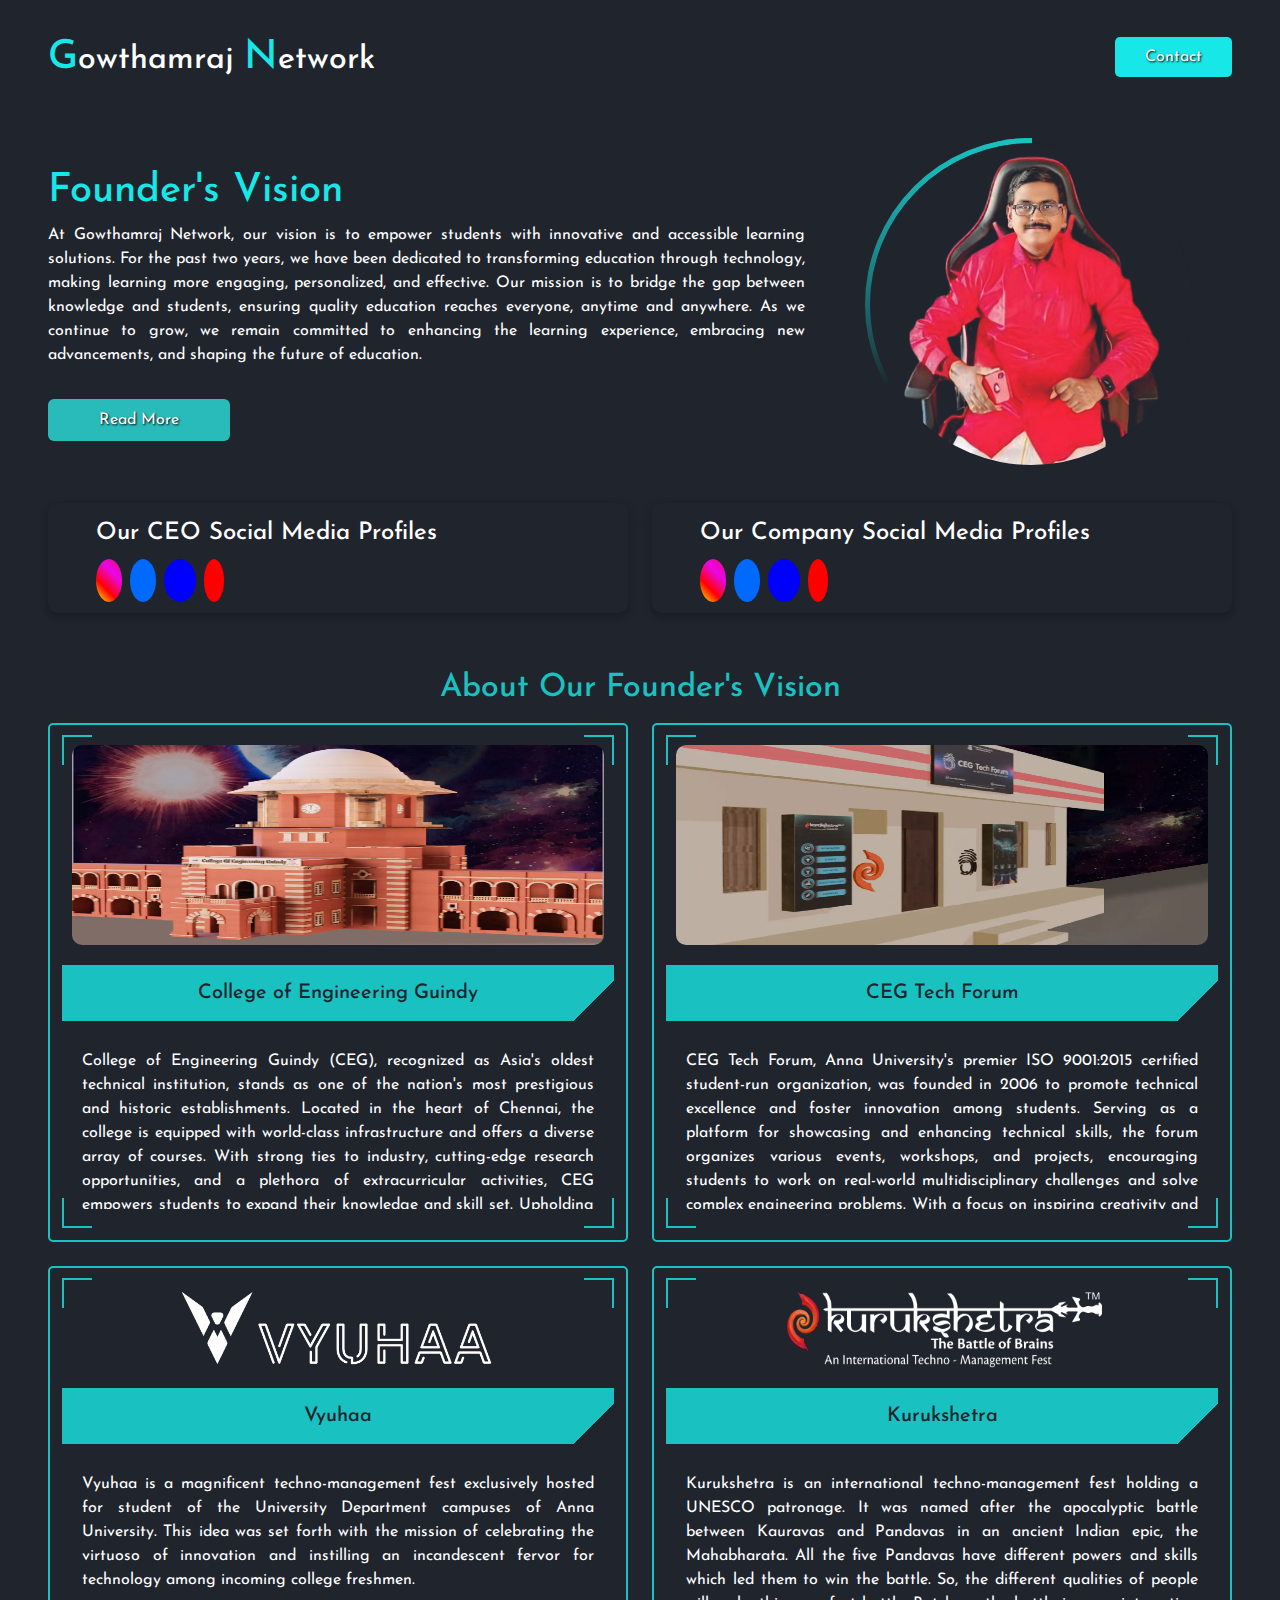
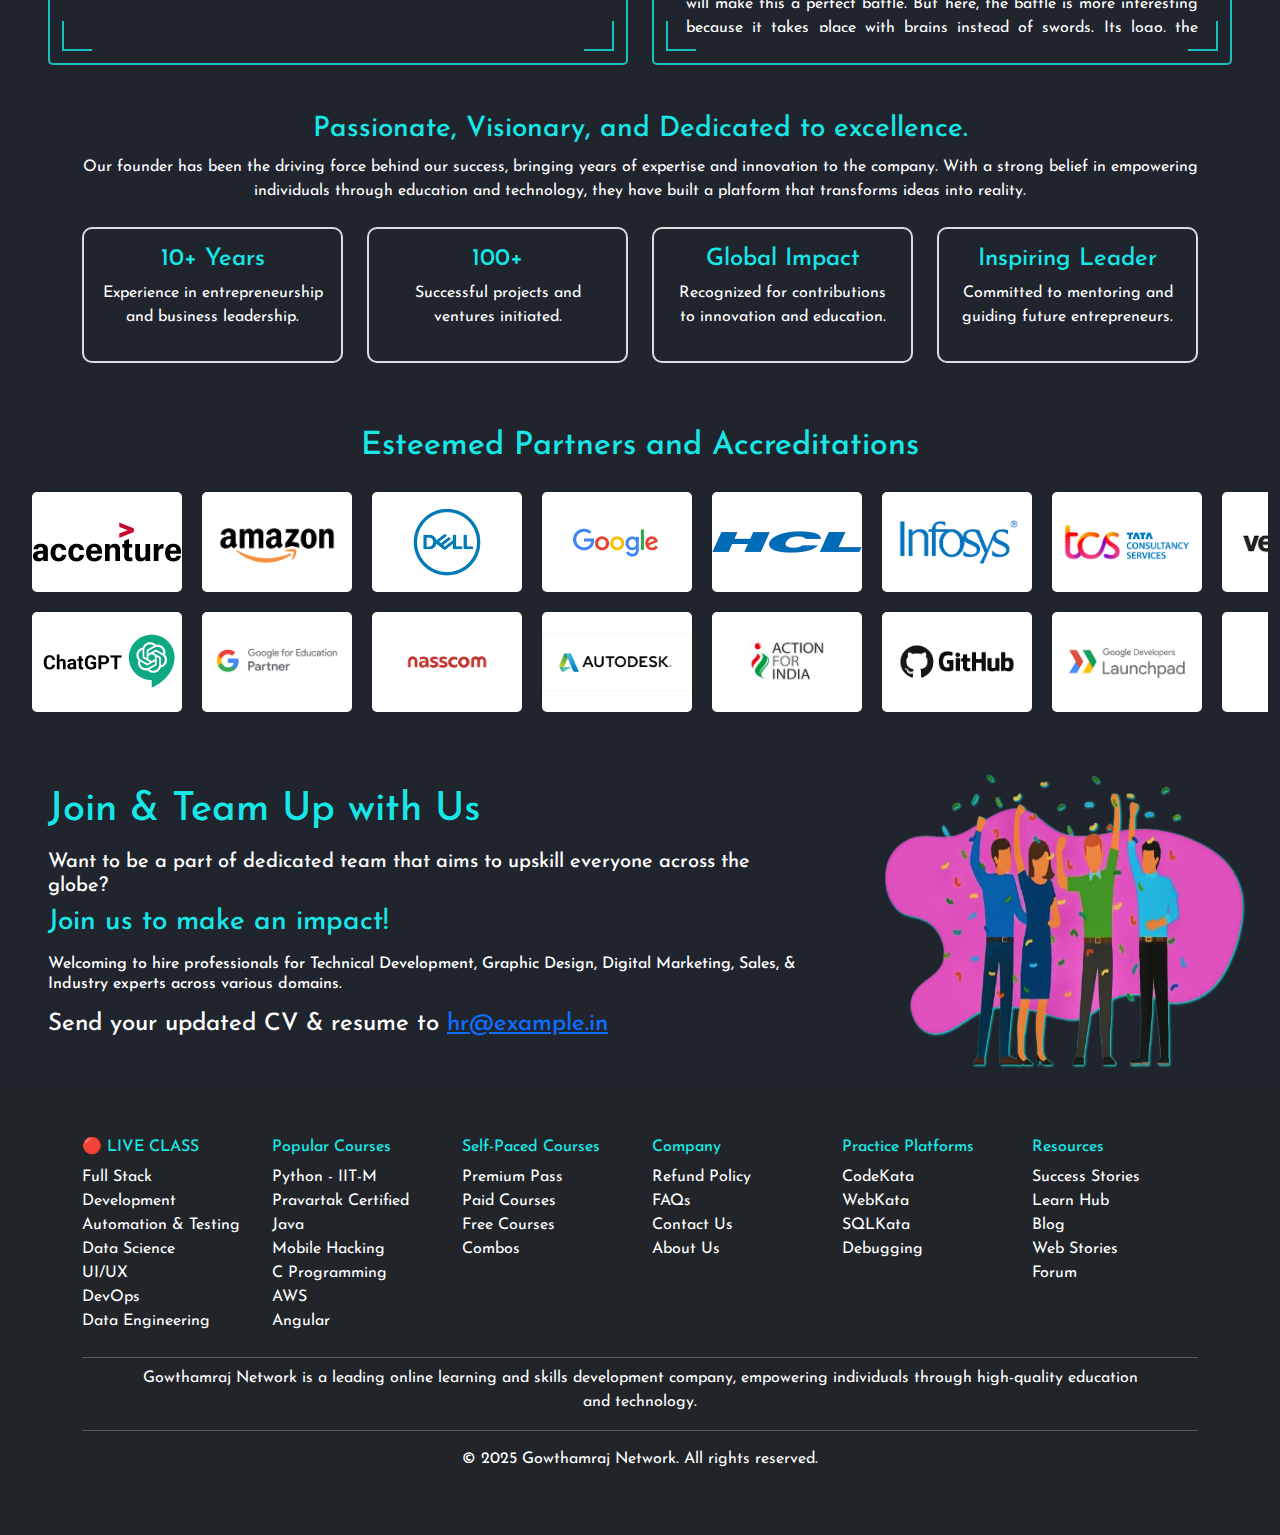
<file: index.html>
<!DOCTYPE html>
<html lang="en">

<head>
    <meta charset="UTF-8">
    <meta name="viewport" content="width=device-width, initial-scale=1.0">
    <title> About CEO </title>

    <!--My css-->
    <link rel="stylesheet" href="css/style.css">

    <!--Google font-->
    <link rel="preconnect" href="https://fonts.googleapis.com">
    <link rel="preconnect" href="https://fonts.gstatic.com" crossorigin>
    <link href="https://fonts.googleapis.com/css2?family=Josefin+Sans:ital,wght@0,100..700;1,100..700&display=swap"
        rel="stylesheet">

    <!--Font Awesome-->
    <link rel="stylesheet" href="https://cdnjs.cloudflare.com/ajax/libs/font-awesome/6.7.1/css/all.min.css"
        integrity="sha512-5Hs3dF2AEPkpNAR7UiOHba+lRSJNeM2ECkwxUIxC1Q/FLycGTbNapWXB4tP889k5T5Ju8fs4b1P5z/iB4nMfSQ=="
        crossorigin="anonymous" referrerpolicy="no-referrer" />

    <!--Bootstrap-->
    <link href="https://cdn.jsdelivr.net/npm/bootstrap@5.3.3/dist/css/bootstrap.min.css" rel="stylesheet"
        integrity="sha384-QWTKZyjpPEjISv5WaRU9OFeRpok6YctnYmDr5pNlyT2bRjXh0JMhjY6hW+ALEwIH" crossorigin="anonymous">
</head>

<body style="background-color: #1f242d;">

    <!-- Navbar -->
    <header>
        <nav class="navbar px-3 px-md-5 py-4">
            <div class="company-name">
                <h2 class="text-white"> <span class="logo-style">G</span>owthamraj <span
                        class="logo-style">N</span>etwork </h2>
            </div>

            <div class="contact-btn">
                <a href="contact.html"> <button type="button"> Contact </button> </a>
            </div>
        </nav>
    </header>

    <!-- Profile -->
    <section class="profile py-4">
        <div class="container-fluid">
            <div class="row">
                <div class="home col-12 col-md-8 px-3 px-md-5" style="align-content: center;">
                    <div class="home-info text-white">
                        <h1 style="color: rgb(24, 231, 231);"> Founder's Vision </h1>
                        <p> At Gowthamraj Network, our vision is to empower students with innovative and accessible
                            learning solutions. For the past two years, we have been dedicated to transforming education
                            through technology, making learning more engaging, personalized, and effective. Our mission
                            is to bridge the gap between knowledge and students, ensuring quality education reaches
                            everyone, anytime and anywhere. As we continue to grow, we remain committed to enhancing the
                            learning experience, embracing new advancements, and shaping the future of education. </p>
                        <a href="#"> <button class="btn text-white me-4 mt-3"
                                style="background-color: rgb(41, 186, 186); text-shadow: 1px 1px 2px black; padding: 8px 50px;"
                                type="button"> Read More </button> </a>
                        <!--
                        <div class="social-icons text-white py-4 mt-2">
                            <a href="https://www.instagram.com/gowthamraj_network/"> <i
                                    class="fa-brands fa-instagram pe-4"></i> </a>
                            <a href="https://www.linkedin.com/company/gowthamrajnetwork/"> <i
                                    class="fa-brands fa-linkedin-in pe-4"></i> </a>
                            <a href="https://www.facebook.com/gowthamrajnetwork"> <i
                                    class="fa-brands fa-facebook pe-4"></i> </a>
                            <a href="https://www.youtube.com/@GOWTHAMRAJNETWORK"> <i class="fa-brands fa-youtube"></i>
                            </a>
                        </div>
                        -->
                    </div>
                </div>

                <div class="home-img col-12 col-md-4">
                    <div class="img-box">
                        <div class="img-item">
                            <img src="img/ceo.png" alt="">
                        </div>
                    </div>
                </div>
            </div>
        </div>
    </section>

    <!-- Social Icon -->
    <section class="mx-3 mx-md-5">
        <div class="row">
            <div class="col-12 col-md-6">
                <div class="our-social-media p-3 ps-3 ps-md-5 my-2">
                    <h4 style="color: #fff;"> Our CEO Social Media Profiles </h4>
                    <div class="social-icons pt-2">
                        <a href="https://www.instagram.com/gowthamraj_ceg/"> <i class="fa-brands fa-instagram me-2"
                                style="background: linear-gradient( 45deg, yellow, red, rgb(233, 6, 233), rgb(243, 8, 117));"></i>
                        </a>
                        <a href="https://in.linkedin.com/in/gowthamrajceg"> <i class="fa-brands fa-linkedin-in me-2"
                                style="background-color: rgb(0, 106, 255);"></i>
                        </a>
                        <a href="https://www.facebook.com/gowthamrajceg"> <i class="fa-brands fa-facebook-f me-2"
                                style="background-color: blue; padding: 10px 16px;"></i> </a>
                        <a href="https://www.youtube.com/@GOWTHAMRAJNETWORK"> <i class="fa-brands fa-youtube me-2"
                                style="background-color: red; padding: 10px 10px;"></i>
                        </a>
                    </div>
                </div>
            </div>

            <div class="col-12 col-md-6">
                <div class="our-social-media p-3 ps-3 ps-md-5 my-2">
                    <h4 style="color: #fff;"> Our Company Social Media Profiles </h4>
                    <div class="social-icons pt-2">
                        <a href="https://www.instagram.com/gowthamraj_network/"> <i class="fa-brands fa-instagram me-2"
                                style="background: linear-gradient( 45deg, yellow, red, rgb(233, 6, 233), rgb(243, 8, 117));"></i>
                        </a>
                        <a href="https://www.linkedin.com/company/gowthamrajnetwork/"> <i class="fa-brands fa-linkedin-in me-2"
                                style="background-color: rgb(0, 106, 255);"></i>
                        </a>
                        <a href="https://www.facebook.com/gowthamrajnetwork"> <i class="fa-brands fa-facebook-f me-2"
                                style="background-color: blue; padding: 10px 16px;"></i> </a>
                        <a href="https://www.youtube.com/@GOWTHAMRAJNETWORK"> <i class="fa-brands fa-youtube me-2"
                                style="background-color: red; padding: 10px 10px;"></i>
                        </a>
                    </div>
                </div>
            </div>
        </div>
    </section>

    <!-- Founder Details Section -->
    <section class="founder-section mx-2 mx-md-5 p-2 p-md-0 mt-3 mt-md-5">
        <h2 class="text-center" style="color: rgb(26, 193, 193);"> About Our Founder's Vision </h2>
        <div class="row gx-4 gy-4 pt-2"> <!-- Added gap for spacing -->
            <div class="col-12 col-md-6">
                <div class="founder-details-box">
                    <div class="details-img">
                        <img src="img/About-img(1).jpg" alt="" style="width: 100%;height: 200px;">
                    </div>

                    <div class="founder-details text-white">
                        <div class="founder-details-title">
                            <div class="box-title">
                                <h5 class="text-center py-3"> College of Engineering Guindy </h5>
                            </div>

                            <div class="FDT-design-box"> </div>
                        </div>

                        <p> College of Engineering Guindy (CEG), recognized as Asia's oldest technical institution,
                            stands as one of the nation's most prestigious and historic establishments. Located in the
                            heart of Chennai, the college is equipped with world-class infrastructure and offers a
                            diverse array of courses. With strong ties to industry, cutting-edge research opportunities,
                            and a plethora of extracurricular activities, CEG empowers students to expand their
                            knowledge and skill set. Upholding its legacy, the institution continues to nurture aspiring
                            engineers and scholars, transforming them into highly skilled professionals. </p>
                    </div>
                </div>
            </div>

            <div class="col-12 col-md-6">
                <div class="founder-details-box">
                    <div class="details-img">
                        <img src="img/About-img(4).webp" alt="" style="width: 100%;height: 200px;">
                    </div>

                    <div class="founder-details text-white">
                        <div class="founder-details-title">
                            <div class="box-title">
                                <h5 class="text-center py-3"> CEG Tech Forum </h5>
                            </div>

                            <div class="FDT-design-box"> </div>
                        </div>

                        <p> CEG Tech Forum, Anna University's premier ISO 9001:2015 certified student-run organization,
                            was founded in 2006 to promote technical excellence and foster innovation among students.
                            Serving as a platform for showcasing and enhancing technical skills, the forum organizes
                            various events, workshops, and projects, encouraging students to work on real-world
                            multidisciplinary challenges and solve complex engineering problems. With a focus on
                            inspiring creativity and collaboration, the forum connects students with experts in the
                            field, enabling networking and career growth in engineering and technology. Its unparalleled
                            standards and initiatives make it a cornerstone of technological advancement within the CEG
                            community. </p>
                    </div>
                </div>
            </div>

            <div class="col-12 col-md-6">
                <div class="founder-details-box">
                    <div class="details-img">
                        <img src="img/About-img(3).webp" alt="">
                    </div>
                    <div class="founder-details text-white">
                        <div class="founder-details-title">
                            <div class="box-title">
                                <h5 class="text-center py-3"> Vyuhaa </h5>
                            </div>

                            <div class="FDT-design-box"> </div>
                        </div>

                        <p> Vyuhaa is a magnificent techno-management fest exclusively hosted for student of the
                            University Department campuses of Anna University. This idea was set forth with the mission
                            of celebrating the virtuoso of innovation and instilling an incandescent fervor for
                            technology among incoming college freshmen.</p>
                    </div>
                </div>
            </div>

            <div class="col-12 col-md-6">
                <div class="founder-details-box">
                    <div class="details-img">
                        <img src="img/About-img(2).webp" alt="">
                    </div>
                    <div class="founder-details text-white">
                        <div class="founder-details-title">
                            <div class="box-title">
                                <h5 class="text-center py-3"> Kurukshetra </h5>
                            </div>

                            <div class="FDT-design-box"> </div>
                        </div>

                        <p> Kurukshetra is an international techno-management fest holding a UNESCO patronage. It was
                            named after the apocalyptic battle between Kauravas and Pandavas in an ancient Indian epic,
                            the Mahabharata. All the five Pandavas have different powers and skills which led them to
                            win the battle. So, the different qualities of people will make this a perfect battle. But
                            here, the battle is more interesting because it takes place with brains instead of swords.
                            Its logo, the Cyclotron, symbolizes the celebration of the indomitable spirit of engineering
                            and innovation. That was the battle fought with immense physical powers to conquer the
                            territory but this is the battle of cognitive skills to win the tech world from which the
                            tagline 'The Battle of Brains' was derived.</p>
                    </div>
                </div>
            </div>
        </div>
    </section>

    <!-- Achievement -->
    <section class="container mt-5">

        <div class="text-center">
            <h3 style="color: rgb(24, 231, 231);">Passionate, Visionary, and Dedicated to excellence.</h3>
            <p class="text-white">Our founder has been the driving force behind our success, bringing years of expertise
                and innovation
                to the company. With a strong belief in empowering individuals through education and technology,
                they have built a platform that transforms ideas into reality.</p>
        </div>

        <div class="row text-center mt-4">
            <div class="col-md-3">
                <div class="p-3 mb-3" style="border:2px solid gainsboro; border-radius: 10px;">
                    <h4 style="color: rgb(24, 231, 231)"> 10+ Years </h4>
                    <p class="text-white">Experience in entrepreneurship and business leadership.</p>
                </div>
            </div>
            <div class="col-md-3">
                <div class="p-3 mb-3" style="border:2px solid gainsboro; border-radius: 10px;">
                    <h4 style="color: rgb(24, 231, 231)"> 100+ </h4>
                    <p class="text-white">Successful projects and ventures initiated.</p>
                </div>
            </div>
            <div class="col-md-3">
                <div class="p-3 mb-3" style="border:2px solid gainsboro; border-radius: 10px;">
                    <h4 style="color: rgb(24, 231, 231)"> Global Impact </h4>
                    <p class="text-white">Recognized for contributions to innovation and education.</p>
                </div>
            </div>
            <div class="col-md-3">
                <div class="p-3 mb-3" style="border:2px solid gainsboro; border-radius: 10px;">
                    <h4 style="color: rgb(24, 231, 231)"> Inspiring Leader </h4>
                    <p class="text-white">Committed to mentoring and guiding future entrepreneurs.</p>
                </div>
            </div>
        </div>
    </section>

    <!-- Partners and Accreditations -->
    <section class="container-fluid mt-5">
        <h2 class="text-center my-3" style="color: rgb(24, 231, 231);">Esteemed Partners and Accreditations</h2>

        <!-- First Row - Left Scroll -->
        <div class="slider-container">
            <div class="slider">
                <img src="img/partner-company-logo (1).png" alt="Partner 1">
                <img src="img/partner-company-logo (2).png" alt="Partner 2">
                <img src="img/partner-company-logo (3).png" alt="Partner 3">
                <img src="img/partner-company-logo (4).png" alt="Partner 4">
                <img src="img/partner-company-logo (5).png" alt="Partner 5">

                <!-- Duplicate for seamless scrolling -->
                <img src="img/partner-company-logo (6).png" alt="Partner 6">
                <img src="img/partner-company-logo (7).png" alt="Partner 7">
                <img src="img/partner-company-logo (8).png" alt="Partner 8">
                <img src="img/partner-company-logo (9).png" alt="Partner 9">
                <img src="img/partner-company-logo (10).png" alt="Partner 10">
            </div>
        </div>

        <!-- Second Row - Right Scroll -->
        <div class="slider-container">
            <div class="slider reverse">
                <img src="img/partner-company-logo (11).png" alt="Partner 1">
                <img src="img/partner-company-logo (12).png" alt="Partner 2">
                <img src="img/partner-company-logo (13).png" alt="Partner 3">
                <img src="img/partner-company-logo (14).png" alt="Partner 4">
                <img src="img/partner-company-logo (15).jpg" alt="Partner 5">

                <!-- Duplicate for seamless scrolling -->
                <img src="img/partner-company-logo (16).png" alt="Partner 6">
                <img src="img/partner-company-logo (17).png" alt="Partner 7">
                <img src="img/partner-company-logo (18).png" alt="Partner 8">
                <img src="img/partner-company-logo (19).jpg" alt="Partner 9">
                <img src="img/partner-company-logo (20).png" alt="Partner 10">
            </div>
        </div>

    </section>

    <!-- Join Team -->
    <section class="join-team mt-5">
        <div class="join-team-details px-3 px-md-5 py-3">
            <h1 style="color: rgb(24, 231, 231);"> Join & Team Up with Us </h1>
            <h5 class="text-white pt-2"> Want to be a part of dedicated team that aims to upskill everyone across the
                globe? </h5>
            <h3 style="color: rgb(24, 231, 231);"> Join us to make an impact! </h3>
            <h6 class="text-white pt-2"> Welcoming to hire professionals for Technical Development, Graphic Design,
                Digital Marketing, Sales, & Industry experts across various domains. </h6>
            <h4 class="text-white pt-2"> Send your updated CV & resume to <a href="#"> hr@example.in </a> </h4>
        </div>

        <div class="team-img">
            <img src="img/join-team.png" alt="team image">
        </div>
    </section>


    <!-- Founder Page Footer Section -->
    <footer class="bg-dark text-white py-5">
        <div class="container">
            <!-- Landscape mode -->
            <div class="row d-none d-md-flex">
                <div class="col-md-2">
                    <h6 class="text-cyan" style="color: rgb(24, 231, 231);">🔴 LIVE CLASS</h6>
                    <ul class="list-unstyled text-white">
                        <li>Full Stack Development</li>
                        <li>Automation & Testing</li>
                        <li>Data Science</li>
                        <li>UI/UX</li>
                        <li>DevOps</li>
                        <li>Data Engineering</li>
                    </ul>
                </div>
                <div class="col-md-2">
                    <h6 class="text-cyan" style="color: rgb(24, 231, 231);">Popular Courses</h6>
                    <ul class="list-unstyled text-white">
                        <li>Python - IIT-M Pravartak Certified</li>
                        <li>Java</li>
                        <li>Mobile Hacking</li>
                        <li>C Programming</li>
                        <li>AWS</li>
                        <li>Angular</li>
                    </ul>
                </div>
                <div class="col-md-2">
                    <h6 class="text-cyan" style="color: rgb(24, 231, 231);">Self-Paced Courses</h6>
                    <ul class="list-unstyled text-white">
                        <li>Premium Pass</li>
                        <li>Paid Courses</li>
                        <li>Free Courses</li>
                        <li>Combos</li>
                    </ul>
                </div>
                <div class="col-md-2">
                    <h6 class="text-cyan" style="color: rgb(24, 231, 231);"> Company </h6>
                    <ul class="list-unstyled text-white">
                        <li> Refund Policy </li>
                        <li> FAQs </li>
                        <li> Contact Us </li>
                        <li> About Us</li>
                    </ul>
                </div>
                <div class="col-md-2">
                    <h6 class="text-cyan" style="color: rgb(24, 231, 231);">Practice Platforms</h6>
                    <ul class="list-unstyled text-white">
                        <li>CodeKata</li>
                        <li>WebKata</li>
                        <li>SQLKata</li>
                        <li>Debugging</li>
                    </ul>
                </div>
                <div class="col-md-2">
                    <h6 class="text-cyan" style="color: rgb(24, 231, 231);">Resources</h6>
                    <ul class="list-unstyled text-white">
                        <li>Success Stories</li>
                        <li>Learn Hub</li>
                        <li>Blog</li>
                        <li>Web Stories</li>
                        <li>Forum</li>
                    </ul>
                </div>
            </div>

            <!-- Portrait mode -->
            <div class="row d-md-none">
                <div class="col-12">

                    <div class="footer-option px-4 toggle-menu d-flex justify-content-between"
                        style="color: rgb(24, 231, 231);">
                        <h6 class="text-cyan">🔴 LIVE CLASS</h6>
                        <i class="fas fa-chevron-down"></i>
                    </div>
                    <ul class="list-unstyled px-4 text-white d-none">
                        <li>Full Stack Development</li>
                        <li>Automation & Testing</li>
                        <li>Data Science</li>
                        <li>UI/UX</li>
                        <li>DevOps</li>
                        <li>Data Engineering</li>
                    </ul>
                    <hr class="my-2 mx-3 border-light">

                    <div class="footer-option px-4 toggle-menu d-flex justify-content-between"
                        style="color: rgb(24, 231, 231);">
                        <h6 class="text-cyan"> Popular Courses </h6>
                        <i class="fas fa-chevron-down"></i>
                    </div>
                    <ul class="list-unstyled px-4 text-white d-none">
                        <li>Python - IIT-M Pravartak Certified</li>
                        <li>Java</li>
                        <li>Mobile Hacking</li>
                        <li>C Programming</li>
                        <li>AWS</li>
                        <li>Angular</li>
                    </ul>
                    <hr class="my-2 mx-3 border-light">

                    <div class="footer-option px-4 toggle-menu d-flex justify-content-between"
                        style="color: rgb(24, 231, 231);">
                        <h6 class="text-cyan"> Self-Paced Courses </h6>
                        <i class="fas fa-chevron-down"></i>
                    </div>
                    <ul class="list-unstyled px-4 text-white d-none">
                        <li>Premium Pass</li>
                        <li>Paid Courses</li>
                        <li>Free Courses</li>
                        <li>Combos</li>
                    </ul>
                    <hr class="my-2 mx-3 border-light">

                    <div class="footer-option px-4 toggle-menu d-flex justify-content-between"
                        style="color: rgb(24, 231, 231);">
                        <h6 class="text-cyan"> Company </h6>
                        <i class="fas fa-chevron-down"></i>
                    </div>
                    <ul class="list-unstyled px-4 text-white d-none">
                        <li> Refund Policy </li>
                        <li> FAQs </li>
                        <li> Contact Us </li>
                        <li> About Us</li>
                    </ul>
                    <hr class="my-2 mx-3 border-light">

                    <div class="footer-option px-4 toggle-menu d-flex justify-content-between"
                        style="color: rgb(24, 231, 231);">
                        <h6 class="text-cyan"> Practice Platforms </h6>
                        <i class="fas fa-chevron-down"></i>
                    </div>
                    <ul class="list-unstyled px-4 text-white d-none">
                        <li>CodeKata</li>
                        <li>WebKata</li>
                        <li>SQLKata</li>
                        <li>Debugging</li>
                    </ul>
                    <hr class="my-2 mx-3 border-light">

                    <div class="footer-option px-4 toggle-menu d-flex justify-content-between"
                        style="color: rgb(24, 231, 231);">
                        <h6 class="text-cyan"> Resources </h6>
                        <i class="fas fa-chevron-down"></i>
                    </div>
                    <ul class="list-unstyled px-4 text-white d-none">
                        <li>Success Stories</li>
                        <li>Learn Hub</li>
                        <li>Blog</li>
                        <li>Web Stories</li>
                        <li>Forum</li>
                    </ul>
                </div>
            </div>

            <hr class="my-2 border-light">

            <div class="row text-center">
                <div class="col-md-12">
                    <p class="text-white px-0 px-md-5">Gowthamraj Network is a leading online learning and skills
                        development
                        company, empowering individuals through high-quality education and technology.</p>

                    <!--
                    <p class="pt-2"> Follow us on</p>
                    <div class="social-icons text-white mt-2">
                        <a href="https://www.instagram.com/gowthamraj_network/" style="text-decoration: none;"> <i
                                class="fa-brands fa-instagram pe-4"></i> </a>
                        <a href="https://www.linkedin.com/company/gowthamrajnetwork/"> <i
                                class="fa-brands fa-linkedin-in pe-4"></i> </a>
                        <a href="https://www.facebook.com/gowthamrajnetwork"> <i class="fa-brands fa-facebook pe-4"></i>
                        </a>
                        <a href="https://www.youtube.com/@GOWTHAMRAJNETWORK"> <i class="fa-brands fa-youtube"></i> </a>
                    </div>
                    -->

                    <hr class="my-2 border-light">

                    <p class="text-white pt-2">&copy; 2025 Gowthamraj Network. All rights reserved.</p>
                </div>
            </div>
        </div>
    </footer>

    <script>
        document.querySelectorAll('.toggle-menu').forEach(function (heading) {
            heading.addEventListener('click', function () {
                let list = this.nextElementSibling;
                if (list.classList.contains('d-none')) {
                    list.classList.remove('d-none');
                } else {
                    list.classList.add('d-none');
                }
            });
        });
    </script>
    <script src="https://cdn.jsdelivr.net/npm/bootstrap@5.3.3/dist/js/bootstrap.bundle.min.js"
        integrity="sha384-YvpcrYf0tY3lHB60NNkmXc5s9fDVZLESaAA55NDzOxhy9GkcIdslK1eN7N6jIeHz"
        crossorigin="anonymous"></script>
</body>

</html>
</file>
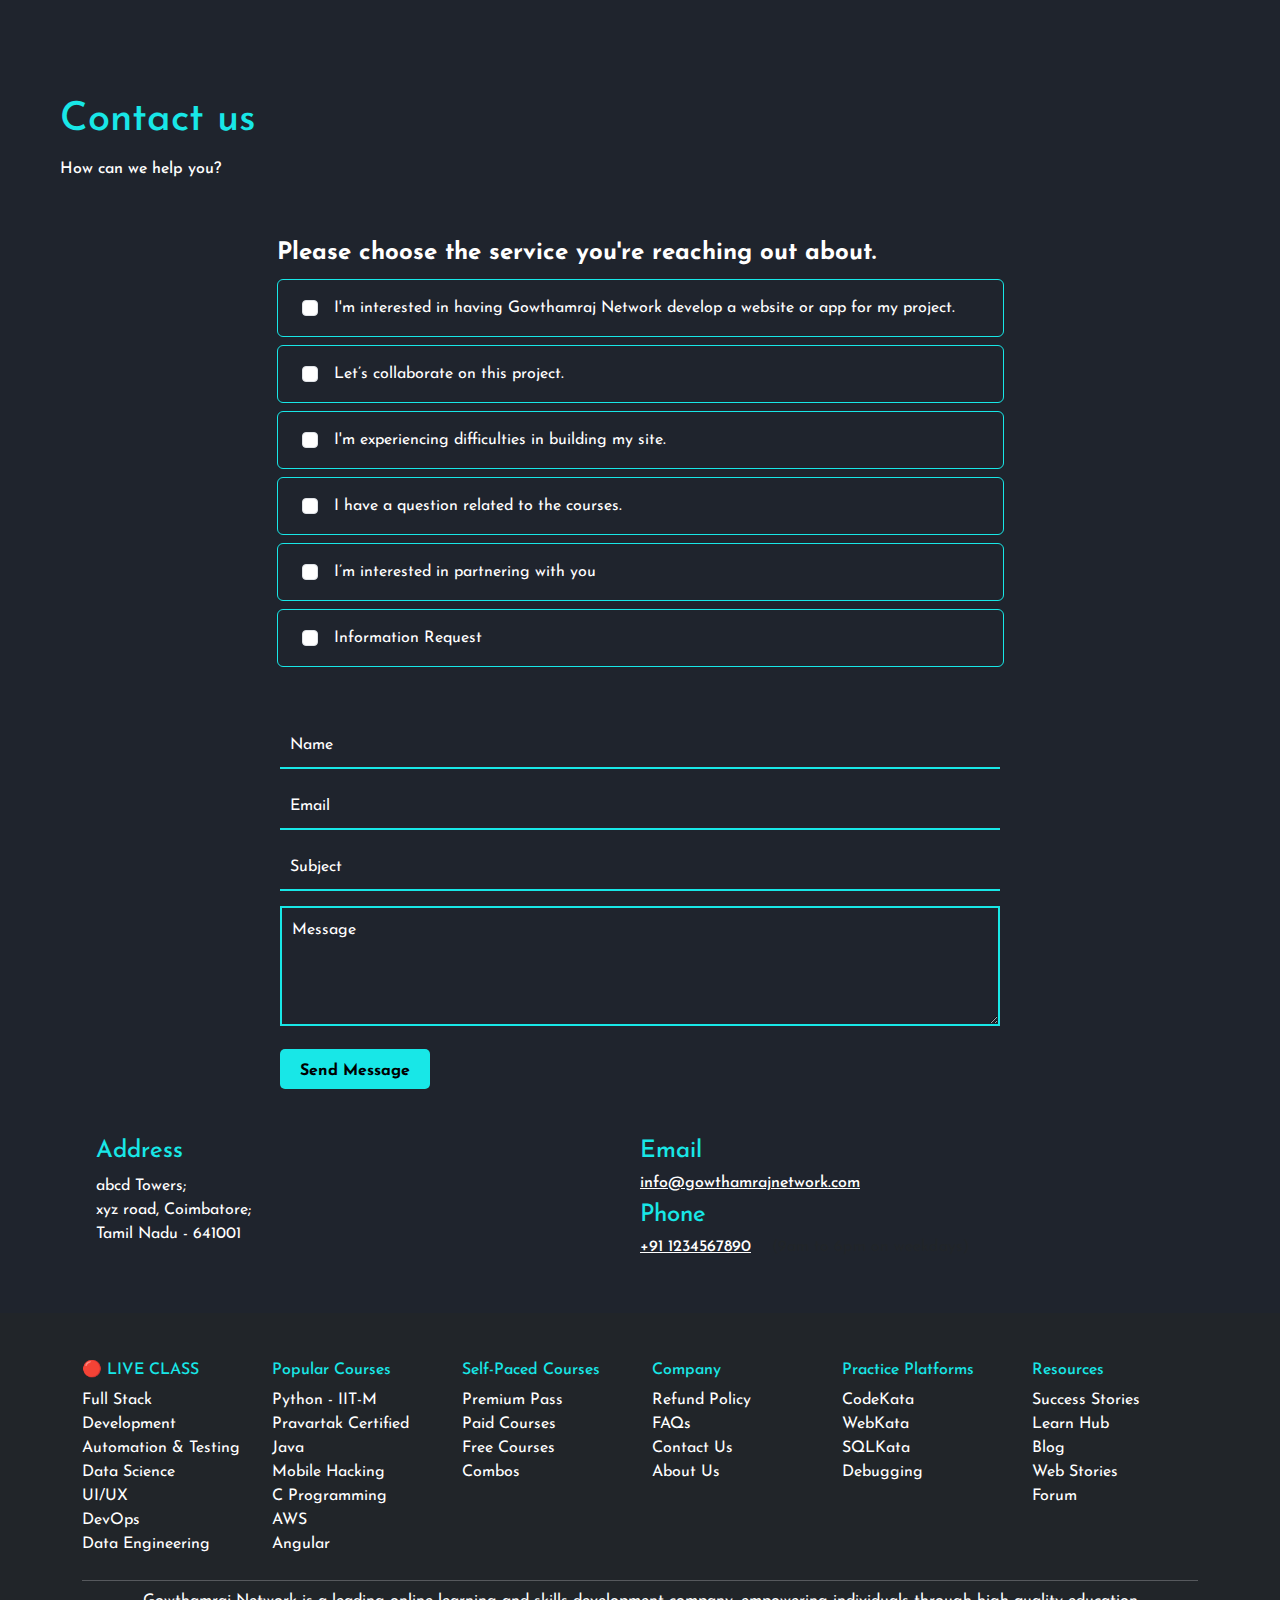
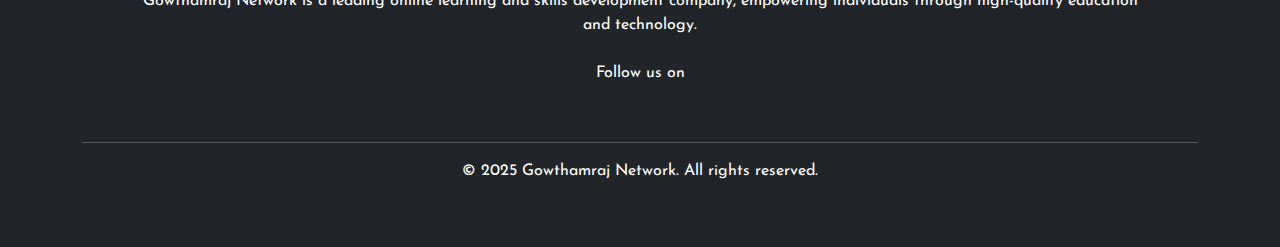
<file: contact.html>
<!DOCTYPE html>
<html lang="en">

<head>
    <meta charset="UTF-8">
    <meta name="viewport" content="width=device-width, initial-scale=1.0">
    <title> Contact </title>

    <!--My css-->
    <link rel="stylesheet" href="css/contact.css">
    <link rel="stylesheet" href="css/style.css">

    <!--Google font-->
    <link rel="preconnect" href="https://fonts.googleapis.com">
    <link rel="preconnect" href="https://fonts.gstatic.com" crossorigin>
    <link href="https://fonts.googleapis.com/css2?family=Josefin+Sans:ital,wght@0,100..700;1,100..700&display=swap"
        rel="stylesheet">

    <!--Font Awesome-->
    <link rel="stylesheet" href="https://cdnjs.cloudflare.com/ajax/libs/font-awesome/6.7.1/css/all.min.css"
        integrity="sha512-5Hs3dF2AEPkpNAR7UiOHba+lRSJNeM2ECkwxUIxC1Q/FLycGTbNapWXB4tP889k5T5Ju8fs4b1P5z/iB4nMfSQ=="
        crossorigin="anonymous" referrerpolicy="no-referrer" />

    <!--Bootstrap-->
    <link href="https://cdn.jsdelivr.net/npm/bootstrap@5.3.3/dist/css/bootstrap.min.css" rel="stylesheet"
        integrity="sha384-QWTKZyjpPEjISv5WaRU9OFeRpok6YctnYmDr5pNlyT2bRjXh0JMhjY6hW+ALEwIH" crossorigin="anonymous">
</head>

<body style="background-color: #1f242d;">

    <section class="contact-us p-3 p-md-5">
        <div class="container-fluid pt-5">
            <h1 style="color: rgb(24, 231, 231);"> Contact us</h1>
            <h6 class="pt-2 text-white"> How can we help you? </h6>
        </div>
    </section>

    <!--  Select service -->
    <section class="select-service-box pb-4">
        <div class="container">
            <form action="" method="">

                <legend class="text-white mb-2"> Please choose the service you're reaching out about. </legend>

                <!-- Checkbox Option 1 -->
                <div class="form-check px-5 py-3 mb-2 rounded">
                    <input class="form-check-input" type="checkbox" id="checkbox1">
                    <label class="form-check-label ps-2 text-white" for="checkbox1"> I'm interested in having Gowthamraj
                        Network develop a website or app for my project. </label>
                </div>

                <!-- Checkbox Option 2 -->
                <div class="form-check px-5 py-3 mb-2 rounded">
                    <input class="form-check-input" type="checkbox" id="checkbox2">
                    <label class="form-check-label ps-2 text-white" for="checkbox2"> Let’s collaborate on this project.
                    </label>
                </div>

                <!-- Checkbox Option 3 -->
                <div class="form-check px-5 py-3 mb-2 rounded">
                    <input class="form-check-input" type="checkbox" id="checkbox3">
                    <label class="form-check-label ps-2 text-white" for="checkbox3"> I'm experiencing difficulties in
                        building my site. </label>
                </div>

                <!-- Checkbox Option 4 -->
                <div class="form-check px-5 py-3 mb-2 rounded">
                    <input class="form-check-input" type="checkbox" id="checkbox4">
                    <label class="form-check-label ps-2 text-white" for="checkbox4">I have a question related to the
                        courses.</label>
                </div>

                <!-- Checkbox Option 5 -->
                <div class="form-check px-5 py-3 mb-2 rounded">
                    <input class="form-check-input" type="checkbox" id="checkbox5">
                    <label class="form-check-label ps-2 text-white" for="checkbox5">I’m interested in partnering with
                        you</label>
                </div>

                <!-- Checkbox Option 6 -->
                <div class="form-check px-5 py-3 mb-2 rounded">
                    <input class="form-check-input" type="checkbox" id="checkbox5">
                    <label class="form-check-label ps-2 text-white" for="checkbox6"> Information Request </label>
                </div>

            </form>
        </div>

        <!--<button type="button" class="btn-submit my-3 ms-3"> Sumbit </button>-->
    </section>

    <!--User Details-->
    <div class="container mt-4">
        <div class="contact-form">
            <form>
                <div class="form-group">
                    <input class="user-details" type="text" id="first-name" placeholder="Name" required>
                </div>

                <div class="form-group">
                    <input class="user-details" type="email" id="email" placeholder="Email" required>
                </div>

                <div class="form-group">
                    <input class="user-details" type="text" id="subject" placeholder="Subject" required>
                </div>

                <div class="form-group">
                    <textarea id="message" rows="4" placeholder="Message" required></textarea>
                </div>

                <button type="submit">Send Message</button>
            </form>
        </div>
    </div>

    <!-- company address -->
    <div class="company-address px-3 px-md-5 py-5">
        <div class="container-fluid row">
            <div class="col-12 col-md-6 ps-3 ps-md-5">
                <h4 style="color: rgb(24, 231, 231);"> Address </h4>
                <p class="text-white"> abcd Towers; <br>
                    xyz road, Coimbatore; <br>
                    Tamil Nadu - 641001
                </p>
            </div>

            <div class="col-12 col-md-6">
                <h4 style="color: rgb(24, 231, 231);"> Email</h4>
                <h6> <a href="#" class="text-white">info@gowthamrajnetwork.com </a> </h6>
                <h4 style="color: rgb(24, 231, 231);"> Phone</h4>
                <h6> <a href="#" class="pe-3 text-white"> +91 1234567890</a> (9am to 6pm on weekdays) </h6>
            </div>
        </div>
    </div>

    <!-- Founder Page Footer Section -->
    <footer class="bg-dark text-white py-5">
        <div class="container">
            <!-- Landscape mode -->
            <div class="row d-none d-md-flex">
                <div class="col-md-2">
                    <h6 class="text-cyan" style="color: rgb(24, 231, 231);">🔴 LIVE CLASS</h6>
                    <ul class="list-unstyled text-white">
                        <li>Full Stack Development</li>
                        <li>Automation & Testing</li>
                        <li>Data Science</li>
                        <li>UI/UX</li>
                        <li>DevOps</li>
                        <li>Data Engineering</li>
                    </ul>
                </div>
                <div class="col-md-2">
                    <h6 class="text-cyan" style="color: rgb(24, 231, 231);">Popular Courses</h6>
                    <ul class="list-unstyled text-white">
                        <li>Python - IIT-M Pravartak Certified</li>
                        <li>Java</li>
                        <li>Mobile Hacking</li>
                        <li>C Programming</li>
                        <li>AWS</li>
                        <li>Angular</li>
                    </ul>
                </div>
                <div class="col-md-2">
                    <h6 class="text-cyan" style="color: rgb(24, 231, 231);">Self-Paced Courses</h6>
                    <ul class="list-unstyled text-white">
                        <li>Premium Pass</li>
                        <li>Paid Courses</li>
                        <li>Free Courses</li>
                        <li>Combos</li>
                    </ul>
                </div>
                <div class="col-md-2">
                    <h6 class="text-cyan" style="color: rgb(24, 231, 231);"> Company </h6>
                    <ul class="list-unstyled text-white">
                        <li> Refund Policy </li>
                        <li> FAQs </li>
                        <li> Contact Us </li>
                        <li> About Us</li>
                    </ul>
                </div>
                <div class="col-md-2">
                    <h6 class="text-cyan" style="color: rgb(24, 231, 231);">Practice Platforms</h6>
                    <ul class="list-unstyled text-white">
                        <li>CodeKata</li>
                        <li>WebKata</li>
                        <li>SQLKata</li>
                        <li>Debugging</li>
                    </ul>
                </div>
                <div class="col-md-2">
                    <h6 class="text-cyan" style="color: rgb(24, 231, 231);">Resources</h6>
                    <ul class="list-unstyled text-white">
                        <li>Success Stories</li>
                        <li>Learn Hub</li>
                        <li>Blog</li>
                        <li>Web Stories</li>
                        <li>Forum</li>
                    </ul>
                </div>
            </div>

            <!-- Portrait mode -->
            <div class="row d-md-none">
                <div class="col-12">

                    <div class="footer-option px-4 toggle-menu d-flex justify-content-between"
                        style="color: rgb(24, 231, 231);">
                        <h6 class="text-cyan">🔴 LIVE CLASS</h6>
                        <i class="fas fa-chevron-down"></i>
                    </div>
                    <ul class="list-unstyled px-4 text-white d-none">
                        <li>Full Stack Development</li>
                        <li>Automation & Testing</li>
                        <li>Data Science</li>
                        <li>UI/UX</li>
                        <li>DevOps</li>
                        <li>Data Engineering</li>
                    </ul>
                    <hr class="my-2 mx-3 border-light">

                    <div class="footer-option px-4 toggle-menu d-flex justify-content-between"
                        style="color: rgb(24, 231, 231);">
                        <h6 class="text-cyan"> Popular Courses </h6>
                        <i class="fas fa-chevron-down"></i>
                    </div>
                    <ul class="list-unstyled px-4 text-white d-none">
                        <li>Python - IIT-M Pravartak Certified</li>
                        <li>Java</li>
                        <li>Mobile Hacking</li>
                        <li>C Programming</li>
                        <li>AWS</li>
                        <li>Angular</li>
                    </ul>
                    <hr class="my-2 mx-3 border-light">

                    <div class="footer-option px-4 toggle-menu d-flex justify-content-between"
                        style="color: rgb(24, 231, 231);">
                        <h6 class="text-cyan"> Self-Paced Courses </h6>
                        <i class="fas fa-chevron-down"></i>
                    </div>
                    <ul class="list-unstyled px-4 text-white d-none">
                        <li>Premium Pass</li>
                        <li>Paid Courses</li>
                        <li>Free Courses</li>
                        <li>Combos</li>
                    </ul>
                    <hr class="my-2 mx-3 border-light">

                    <div class="footer-option px-4 toggle-menu d-flex justify-content-between"
                        style="color: rgb(24, 231, 231);">
                        <h6 class="text-cyan"> Company </h6>
                        <i class="fas fa-chevron-down"></i>
                    </div>
                    <ul class="list-unstyled px-4 text-white d-none">
                        <li> Refund Policy </li>
                        <li> FAQs </li>
                        <li> Contact Us </li>
                        <li> About Us</li>
                    </ul>
                    <hr class="my-2 mx-3 border-light">

                    <div class="footer-option px-4 toggle-menu d-flex justify-content-between"
                        style="color: rgb(24, 231, 231);">
                        <h6 class="text-cyan"> Practice Platforms </h6>
                        <i class="fas fa-chevron-down"></i>
                    </div>
                    <ul class="list-unstyled px-4 text-white d-none">
                        <li>CodeKata</li>
                        <li>WebKata</li>
                        <li>SQLKata</li>
                        <li>Debugging</li>
                    </ul>
                    <hr class="my-2 mx-3 border-light">

                    <div class="footer-option px-4 toggle-menu d-flex justify-content-between"
                        style="color: rgb(24, 231, 231);">
                        <h6 class="text-cyan"> Resources </h6>
                        <i class="fas fa-chevron-down"></i>
                    </div>
                    <ul class="list-unstyled px-4 text-white d-none">
                        <li>Success Stories</li>
                        <li>Learn Hub</li>
                        <li>Blog</li>
                        <li>Web Stories</li>
                        <li>Forum</li>
                    </ul>
                </div>
            </div>

            <hr class="my-2 border-light">

            <div class="row text-center">
                <div class="col-md-12">
                    <p class="text-white px-0 px-md-5">Gowthamraj Network is a leading online learning and skills
                        development
                        company, empowering individuals through high-quality education and technology.</p>

                    <p class="pt-2"> Follow us on</p>

                    <div class="social-icons text-white mt-2">
                        <a href="https://www.instagram.com/gowthamraj_network/"> <i
                                class="fa-brands fa-instagram pe-4"></i> </a>
                        <a href="https://www.linkedin.com/company/gowthamrajnetwork/"> <i
                                class="fa-brands fa-linkedin-in pe-4"></i> </a>
                        <a href="https://www.facebook.com/gowthamrajnetwork"> <i class="fa-brands fa-facebook pe-4"></i>
                        </a>
                        <a href="https://www.youtube.com/@GOWTHAMRAJNETWORK"> <i class="fa-brands fa-youtube"></i> </a>
                    </div>

                    <hr class="my-2 border-light">

                    <p class="text-white pt-2">&copy; 2025 Gowthamraj Network. All rights reserved.</p>
                </div>
            </div>
        </div>
    </footer>

    <script>
        document.querySelectorAll('.toggle-menu').forEach(function (heading) {
            heading.addEventListener('click', function () {
                let list = this.nextElementSibling;
                if (list.classList.contains('d-none')) {
                    list.classList.remove('d-none');
                } else {
                    list.classList.add('d-none');
                }
            });
        });
    </script>
    <script src="https://cdn.jsdelivr.net/npm/bootstrap@5.3.3/dist/js/bootstrap.bundle.min.js"
        integrity="sha384-YvpcrYf0tY3lHB60NNkmXc5s9fDVZLESaAA55NDzOxhy9GkcIdslK1eN7N6jIeHz"
        crossorigin="anonymous"></script>
</body>

</html>
</file>
<file: css/style.css>
* {
    padding: 0;
    margin: 0;
    box-sizing: border-box;
    text-decoration: none;
    font-family: "Josefin Sans", sans-serif;
}

/* Navbar */
.navbar {
    display: flex;
    justify-content: space-between;
    align-items: center;
}

.company-name h2 {
    padding-top: 10px;
}

.logo-style {
    color: rgb(24, 231, 231);
    font-size: 40px;
}

.contact-btn button {
    background-color: rgb(24, 231, 231);
    text-shadow: 1px 1px 2px black;
    color: #fff;
    border: none;
    padding: 8px 30px;
    border-radius: 5px;
}

/* Profile */

.home-info p {
    text-align: justify;
}

.home {
    order: 1;
}

.home-img {
    order: 2;
}

.home-img .img-box {
    position: relative;
    width: 26vw;
    height: 26vw;
    border-radius: 50%;
    padding: 5px;
    display: flex;
    justify-content: center;
    align-items: center;
    overflow: hidden;
}

.home-img .img-box::before,
.home-img .img-box::after {
    content: '';
    position: absolute;
    width: 500px;
    height: 500px;
    background: conic-gradient(transparent, transparent, transparent, rgb(26, 193, 193));
    transform: rotate(0deg);
    animation: rotate-border 10s linear infinite;
}

.home-img .img-box::after {
    animation-delay: -5s;
}

@keyframes rotate-border {
    100% {
        transform: rotate(360deg);
    }
}

.home-img .img-box .img-item {
    position: relative;
    width: 100%;
    height: 100%;
    background: #1f242d;
    border-radius: 50%;
    border: .1px solid #1f242d;
    display: flex;
    justify-content: center;
    z-index: 1;
    overflow: hidden;
}

.home-img .img-box .img-item img {
    background-color: transparent;
    top: 10px;
    position: absolute;
    display: block;
    width: 100%;
    object-fit: cover;
    mix-blend-mode: lighten;
    left: -10px;
}

/* Social Icon */

.social-icons a {
    color: #fff;
    text-decoration: none;
    cursor: pointer;
}

.social-icons a i {
    font-size: 22px;
    padding: 10px 13px;
    color: #fff;
    border-radius: 50%;
}

.our-social-media {
    box-shadow: rgba(0, 0, 0, 0.24) 0px 3px 8px;
    border-radius: 10px;
}



/* Founder Details Section */

.founder-details-box {
    border: 2px solid rgb(26, 193, 193);
    border-radius: 5px;
    padding: 0 12px 12px 12px;
}

.founder-details-box .details-img {
    background: linear-gradient(rgb(26, 193, 193), rgb(26, 193, 193)) top left,
        linear-gradient(rgb(26, 193, 193), rgb(26, 193, 193)) top left,
        linear-gradient(rgb(26, 193, 193), rgb(26, 193, 193)) top right,
        linear-gradient(rgb(26, 193, 193), rgb(26, 193, 193)) top right;
    background-size: 2px 30px, 30px 2px;
    background-repeat: no-repeat;
    margin: 10px 0;
    padding: 10px;
    display: grid;
    place-items: center;
}

.founder-details-box .details-img img {
    width: 60%;
    height: 80px;
    border-radius: 10px;
}

.founder-details {
    background: linear-gradient(rgb(26, 193, 193), rgb(26, 193, 193)) bottom left,
        linear-gradient(rgb(26, 193, 193), rgb(26, 193, 193)) bottom left,
        linear-gradient(rgb(26, 193, 193), rgb(26, 193, 193)) bottom right,
        linear-gradient(rgb(26, 193, 193), rgb(26, 193, 193)) bottom right;
    background-size: 2px 30px, 30px 2px;
    background-repeat: no-repeat;
    padding-bottom: 3px;
}

.founder-details-title {
    background-color: rgb(26, 193, 193);
    position: relative;
}

.box-title h5 {
    color: #1f242d;
    z-index: 5;
}

.FDT-design-box {
    width: 40px;
    height: 40px;
    background: linear-gradient(135deg, rgb(26, 193, 193) 50%, #1f242d 50%);
    border: none;
    position: absolute;
    z-index: 4;
    right: 0;
    bottom: 0;
}

.founder-details p {
    padding: 20px;
    color: #fff;
    text-align: justify;
    width: 100%;
    height: 180px;
    overflow: scroll;
}

.founder-details p::-webkit-scrollbar {
    display: none;
}

/* Join Team */

.join-team {
    margin-bottom: 20px;
    display: flex;
    flex-direction: row;
}

.join-team-details h1 {
    font-size: 40px;
}

.team-img {
    display: grid;
    place-items: center;
}

.team-img img {
    width: 100%;
    height: 300px;
    filter: drop-shadow(1px 1px 1px rgb(24, 231, 231));
}

/* Partners */

.slider-container {
    overflow: hidden;
    white-space: nowrap;
    position: relative;
    width: 100%;
    padding: 10px 0;
}

.slider {
    display: flex;
    width: max-content;
    animation: scroll-left 25s linear infinite;
}

.slider.reverse {
    animation: scroll-right 25s linear infinite;
}

.slider img {
    width: 150px;
    height: 100px;
    object-fit: contain;
    border-radius: 5px;
    margin-left: 20px;
    background-color: #fff;
    box-shadow: rgba(0, 0, 0, 0.02) 0px 1px 3px 0px, rgba(27, 31, 35, 0.15) 0px 0px 0px 1px;
}

@keyframes scroll-left {
    from {
        transform: translateX(0);
    }

    to {
        transform: translateX(-100%);
    }
}

@keyframes scroll-right {
    from {
        transform: translateX(-100%);
    }

    to {
        transform: translateX(0);
    }
}

/* Founder Page Footer Section */

.list-unstyled li {
    cursor: pointer;
}


@media screen and (max-width: 768px) {
    .home {
        order: 2;
    }

    .home-img {
        order: 1;
        display: grid;
        place-items: center;
        margin-bottom: 20px;
    }

    .home-img .img-box {
        width: 70vw;
        height: 70vw;
    }

    .company-name h2 {
        font-size: 20px;
    }

    .contact-btn button {
        padding: 5px 20px;
    }

    .logo-style {
        font-size: 25px;
    }

    .join-team {
        flex-direction: column-reverse;
    }

    .founder-details-box .details-img img {
        width: 100%;
    }
}

::-webkit-scrollbar {
    width: 5px;
}

::-webkit-scrollbar-track {
    background-color: #1f242d;
}

::-webkit-scrollbar-thumb {
    background-color: rgb(24, 231, 231);
    border-radius: 10px;
}
</file>
<file: css/contact.css>
* {
    padding: 0;
    margin: 0;
    text-decoration: none;
    box-sizing: border-box;
    font-family: "Josefin Sans", sans-serif;
}

.select-service-box {
    display: grid;
    place-content: center;
}

.form-check {
    border: 1px solid rgb(24, 231, 231);
}

legend {
    font-weight: bold;
}

.contact-form {
    border-radius: 10px;
    max-width: 720px;
    margin: auto;
}

.contact-form h2 {
    text-align: center;
    margin-bottom: 20px;
}

.contact-form .form-group {
    margin-bottom: 15px;
}

.contact-form label {
    font-weight: bold;
}

.contact-form input,
.contact-form textarea {
    width: 100%;
    padding: 10px;
}

.contact-form button {
    width: 100%;
    padding: 10px;
    background-color: #007bff;
    border: none;
    color: white;
    border-radius: 5px;
    cursor: pointer;
    transition: background 0.3s;
}

.contact-form button:hover {
    background-color: #0056b3;
}

.contact-form input {
    background-color: transparent;
    border: none;
    border-bottom: 2px solid rgb(24, 231, 231);
    outline: none;
    color: #fff;
}

.contact-form textarea::placeholder,
.contact-form input::placeholder {
    color: #fff;
}

.contact-form textarea {
    background-color: transparent;
    border: none;
    border: 2px solid rgb(24, 231, 231);
    outline: none;
    color: #fff;
}

.contact-form button {
    width: 150px;
    height: 40px;
    color: black;
    font-weight: 700;
    border: none;
    border-radius: 5px;
    background: rgb(24, 231, 231);
}

::-webkit-scrollbar{
    width: 5px;
}

::-webkit-scrollbar-track{
    background-color: #1f242d;
}

::-webkit-scrollbar-thumb{
    background-color: rgb(24, 231, 231);
    border-radius: 10px;
}
</file>
